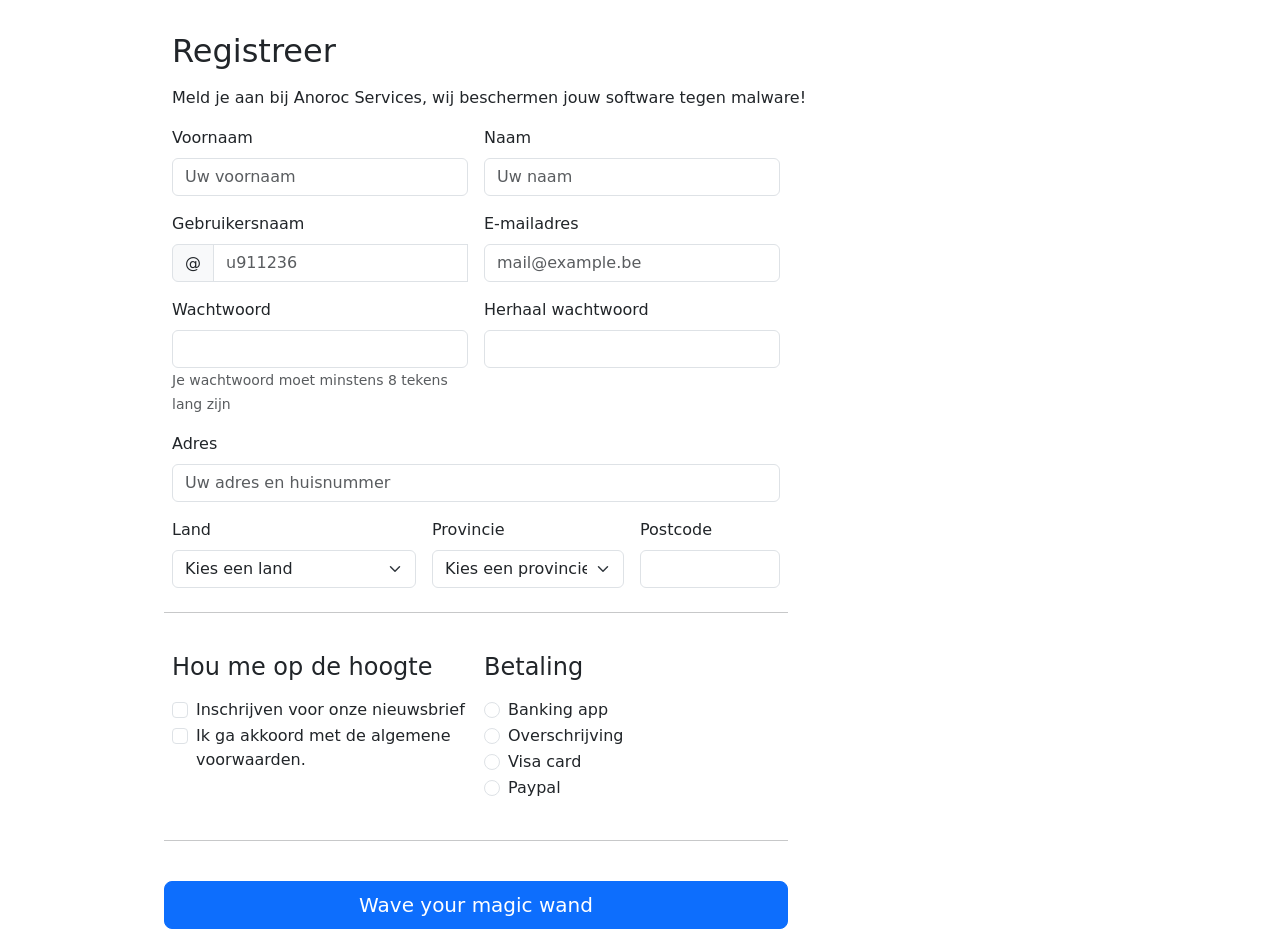
<file: index.html>
<!DOCTYPE html>
<html lang="nl">
  <head>
    <meta charset="UTF-8" />
    <meta http-equiv="X-UA-Compatible" content="IE=edge" />
    <meta name="viewport" content="width=device-width, initial-scale=1.0" />
    <!--Toevoegen Bootstrap-->
    <link
      href="https://cdn.jsdelivr.net/npm/bootstrap@5.3.0-alpha1/dist/css/bootstrap.min.css"
      rel="stylesheet"
      integrity="sha384-GLhlTQ8iRABdZLl6O3oVMWSktQOp6b7In1Zl3/Jr59b6EGGoI1aFkw7cmDA6j6gD"
      crossorigin="anonymous"
    />
    <!--Link naar Style-->
    <link rel="stylesheet" href="css/style.css" />

    <title>Anorec Services - Registreer</title>
  </head>
  <body>
    <div class="container">
      <main>
        <h2 class="mb-3">Registreer</h2>
        <p>
          Meld je aan bij Anoroc Services, wij beschermen jouw software tegen
          malware!
        </p>
        <div class="row g-5">
          <div id="alertboxen" class="col-md-5 col-lg-4 order-md-last">
            <div id="foutmelding" class="alert alert-danger" role="alert">
              <h4>Yikes, errors..</h4>
              <p id="fouten"></p>
            </div>
            <div
              id="volledigmelding"
              class="alert alert-success"
              role="alert"
            >
              <h4>Goed gedaan!</h4>
              <p id="volledig"></p>
            </div>
            <div
              id="betaaldmelding"
              class="alert alert-primary"
              role="alert"
            >
              <h4>Betalingwijze</h4>
              <p id="betaling"></p>
            </div>
          </div>
          <div class="col-md-7 col-lg-8">
            <!--Form-->
            <form id="form" class="needs-validation" novalidate>
              <div class="row g-3">
                <!--Rij 1-->
                <!--Voornaam-->
                <div class="col-sm-6">
                  <label class="form-label" for="IPvoornaam">Voornaam</label>
                  <input
                    id="IPvoornaam"
                    class="form-control"
                    type="text"
                    placeholder="Uw voornaam"
                    required
                  />
                  <div class="invalid-feedback">
                    Het veld voornaam is vereist
                  </div>
                </div>
                <!--Naam-->
                <div class="col-sm-6">
                  <label class="form-label" for="IPnaam">Naam</label>
                  <input
                    id="IPnaam"
                    class="form-control"
                    type="text"
                    placeholder="Uw naam"
                    required
                  />
                  <div class="invalid-feedback">Het veld naam is vereist</div>
                </div>
                <!--Rij 2-->
                <!--Gebruikersnaam-->
                <div class="col-sm-6">
                  <label class="form-label" for="IPgebruikersnaam"
                    >Gebruikersnaam</label
                  >
                  <div class="input-group">
                    <span class="input-group-text">@</span>
                    <input
                      id="IPgebruikersnaam"
                      class="form-control"
                      type="text"
                      placeholder="u911236"
                      required
                    />
                    <div class="invalid-feedback">
                      Het veld Gebruikersnaam is vereist
                    </div>
                  </div>
                </div>
                <!--E-mailadres-->
                <div class="col-sm-6">
                  <label class="form-label" for="IPmail">E-mailadres</label>
                  <input
                    id="IPmail"
                    class="form-control"
                    type="email"
                    placeholder="mail@example.be"
                  />
                  <div class="invalid-feedback">
                    Het veld E-mailadres is vereist
                  </div>
                </div>
                <!--Rij 3-->
                <!--Wachtwoord-->
                <div class="col-sm-6">
                  <label class="form-label" for="IPwachtwoord"
                    >Wachtwoord</label
                  >
                  <input
                    id="IPwachtwoord"
                    class="form-control"
                    type="password"
                    required
                  />
                  <div class="invalid-feedback">
                    Het veld Wachtwoord is vereist
                  </div>
                  <small class="text-muted"
                    >Je wachtwoord moet minstens 8 tekens lang zijn</small
                  >
                </div>
                <!--Herhaal wachtwoord-->
                <div class="col-sm-6">
                  <label class="form-label" for="IPhwachtwoord"
                    >Herhaal wachtwoord</label
                  >
                  <input
                    id="IPhwachtwoord"
                    class="form-control"
                    type="password"
                    required
                  />
                  <div class="invalid-feedback">
                    Het veld Herhaal wachtwoord is vereist
                  </div>
                </div>
                <!--Rij 4-->
                <!--Adres-->
                <div class="col-12">
                  <label class="form-label" for="IPadres">Adres</label>
                  <input
                    id="IPadres"
                    class="form-control"
                    type="text"
                    placeholder="Uw adres en huisnummer"
                    required
                  />
                  <div class="invalid-feedback">Het veld Adres is vereist</div>
                </div>
                <!--Rij 5-->
                <!--Land-->
                <div class="col-md-5">
                  <label class="form-label" for="IPland">Land</label>
                  <select class="form-select" id="IPland" required="">
                    <option value="">Kies een land</option>
                    <option>Nederland</option>
                    <option>België</option>
                    <option>Finland</option>
                    <option>Frankrijk</option>
                    <option>Spanje</option>
                    <option>Italië</option>
                    <div class="invalid-feedback">Kies een geldig land</div>
                  </select>
                </div>
                <!--Provincie-->
                <div class="col-md-4">
                  <label class="form-label" for="IPprovincie">Provincie</label>
                  <select class="form-select" id="IPprovincie">
                    <option value="">Kies een provincie</option>
                    <option>Limburg</option>
                    <option>Antwerpen</option>
                    <option>Brussel</option>
                    <div class="invalid-feedback">
                      Kies een geldige provincie
                    </div>
                  </select>
                </div>
                <!--Postcode-->
                <div class="col-md-3">
                  <label class="form-label" for="IPpostcode">Postcode</label>
                  <input id="IPpostcode" class="form-control" type="number" />
                </div>
                <hr class="my-4" />
                <!--Rij 6-->
                <!--Hou me op de hoogte-->
                <div class="col-md-6">
                  <h4 class="mb-3">Hou me op de hoogte</h4>
                  <div class="form-check">
                    <input
                      class="form-check-input"
                      id="IPinschrijven"
                      type="checkbox"
                    />
                    <label class="form-check-label" for="IPinschrijven"
                      >Inschrijven voor onze nieuwsbrief</label
                    >
                  </div>
                  <div class="form-check">
                    <input
                      class="form-check-input"
                      id="IPvoorwaarden"
                      type="checkbox"
                    />
                    <label class="form-check-label" for="IPvoorwaarden"
                      >Ik ga akkoord met de algemene voorwaarden.</label
                    >
                  </div>
                </div>
                <!--Betaling-->
                <div class="col-md-6">
                  <h4 class="mb-3">Betaling</h4>
                  <div class="my-3" id="betaling">
                    <div class="form-check">
                      <input
                        class="form-check-input"
                        id="IPbanking"
                        type="radio"
                        name="paymentMethod"
                      />
                      <label class="form-check-label" for="IPbanking"
                        >Banking app</label
                      >
                    </div>
                    <div class="form-check">
                      <input
                        class="form-check-input"
                        id="IPoverschrijving"
                        type="radio"
                        name="paymentMethod"
                      />
                      <label class="form-check-label" for="IPoverschrijving"
                        >Overschrijving</label
                      >
                    </div>
                    <div class="form-check">
                      <input
                        class="form-check-input"
                        id="IPvisa"
                        type="radio"
                        name="paymentMethod"
                      />
                      <label class="form-check-label" for="IPvisa"
                        >Visa card</label
                      >
                    </div>
                    <div class="form-check">
                      <input
                        class="form-check-input"
                        id="IPpaypal"
                        type="radio"
                        name="paymentMethod"
                      />
                      <label class="form-check-label" for="IPpaypal"
                        >Paypal</label
                      >
                    </div>
                  </div>
                </div>
                <hr class="my-4" />
                <!--Rij 7-->
                <!--Wave your magic wand-->
                <button
                  class="w-100 btn btn-primary btn-lg"
                  type="button"
                  onclick="validateForm()"
                >
                  Wave your magic wand
                </button>
              </div>
            </form>
          </div>
        </div>
      </main>
    </div>
    <!-- Link aan script file-->
    <script defer src="js/r0834599_Maurice_Engelen.js"></script>
    <!--Toevoegen Bootstrap-->
    <script
      src="https://cdn.jsdelivr.net/npm/bootstrap@5.3.0-alpha1/dist/js/bootstrap.bundle.min.js"
      integrity="sha384-w76AqPfDkMBDXo30jS1Sgez6pr3x5MlQ1ZAGC+nuZB+EYdgRZgiwxhTBTkF7CXvN"
      crossorigin="anonymous"
    ></script>
  </body>
</html>
</file>
<file: css/style.css>
* {
    padding: 0;
    margin: 0;
    box-sizing: border-box;
}

.container {
    max-width: 960px;
    margin-top: 2rem;
  }
</file>
